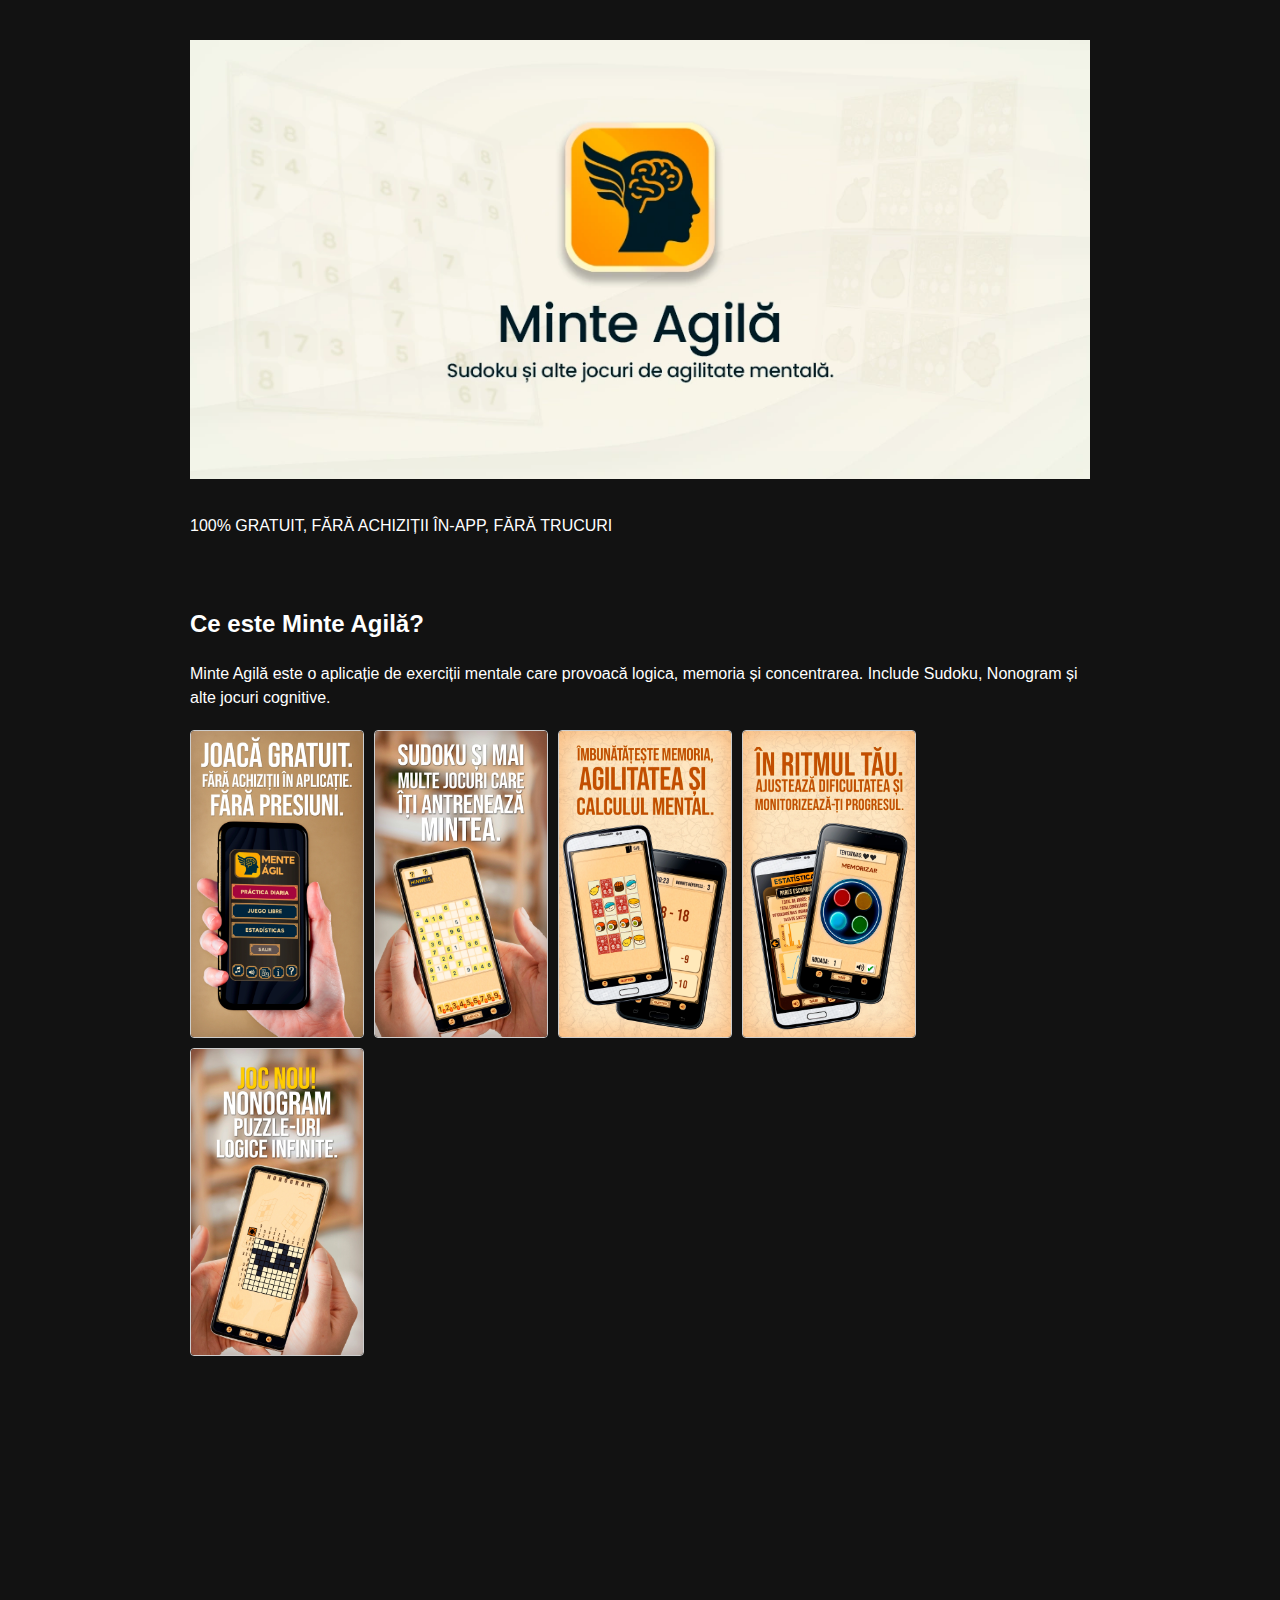
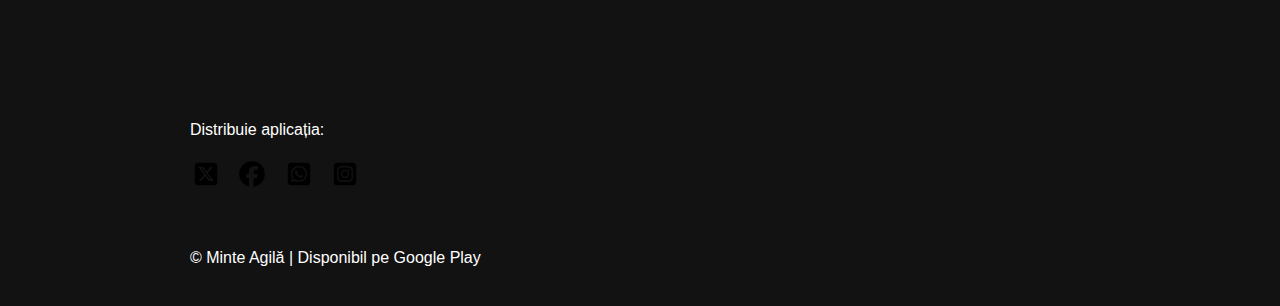
<file: index.html>
<!DOCTYPE html>
<html lang="ro">
<head>
  <meta charset="utf-8" />

  <title>Minte Agilă, Sudoku și alte jocuri mentale</title>

  <meta name="description" content="Antrenează-ți mintea în fiecare zi cu Minte Agilă, aplicația de jocuri mentale și antrenament cognitiv creată pentru a îmbunătăți memoria, logica și a-ți menține mintea activă." />
  <meta name="keywords" content="Minte Agilă, Sudoku, Nonogram, jocuri mentale, antrenament cognitiv, logică, memorie, aplicație gratuită, jocuri educative" />
  <meta name="viewport" content="width=device-width, initial-scale=1" />

  <!-- Canonical -->
  <link rel="canonical" href="https://erpepinomarino.github.io/menteAgil/ro/" />

  <!-- Alternate languages -->
  <link rel="alternate" hreflang="es" href="https://erpepinomarino.github.io/menteAgil/es/" />
  <link rel="alternate" hreflang="en" href="https://erpepinomarino.github.io/menteAgil/en/" />
  <link rel="alternate" hreflang="de" href="https://erpepinomarino.github.io/menteAgil/de/" />
  <link rel="alternate" hreflang="fr" href="https://erpepinomarino.github.io/menteAgil/fr/" />
  <link rel="alternate" hreflang="it" href="https://erpepinomarino.github.io/menteAgil/it/" />
  <link rel="alternate" hreflang="pt" href="https://erpepinomarino.github.io/menteAgil/pt/" />
  <link rel="alternate" hreflang="ro" href="https://erpepinomarino.github.io/menteAgil/ro/" />
  <link rel="alternate" hreflang="pl" href="https://erpepinomarino.github.io/menteAgil/pl/" />

  <!-- Open Graph -->
  <meta property="og:title" content="Minte Agilă, Sudoku și alte jocuri mentale">
  <meta property="og:description" content="Antrenează-ți mintea în fiecare zi cu Minte Agilă, aplicația de jocuri mentale și antrenament cognitiv creată pentru a îmbunătăți memoria, logica și a-ți menține mintea activă.">
  <meta property="og:image" content="https://erpepinomarino.github.io/menteAgil/assets/ro/BANNER_RO.webp">
  <meta property="og:url" content="https://erpepinomarino.github.io/menteAgil/ro/">
  <meta property="og:type" content="website">

  <!-- Twitter Cards -->
  <meta name="twitter:card" content="summary_large_image">
  <meta name="twitter:title" content="Minte Agilă, Sudoku și alte jocuri mentale">
  <meta name="twitter:description" content="Antrenează-ți mintea în fiecare zi cu Minte Agilă, aplicația de jocuri mentale și antrenament cognitiv creată pentru a îmbunătăți memoria, logica și a-ți menține mintea activă.">
  <meta name="twitter:image" content="https://erpepinomarino.github.io/menteAgil/assets/ro/BANNER_RO.webp">

  <!-- Schema JSON-LD -->
  <script type="application/ld+json">
  {
    "@context": "https://schema.org",
    "@type": "SoftwareApplication",
    "name": "Minte Agilă",
    "operatingSystem": "Android",
    "applicationCategory": "GameApplication",
    "offers": {
      "@type": "Offer",
      "price": "0",
      "priceCurrency": "USD"
    },
    "url": "https://erpepinomarino.github.io/menteAgil/ro/",
    "description": "Antrenează-ți mintea în fiecare zi cu Minte Agilă, aplicația de jocuri mentale și antrenament cognitiv creată pentru a îmbunătăți memoria, logica și a-ți menține mintea activă.",
    "image": "https://erpepinomarino.github.io/menteAgil/assets/ro/BANNER_RO.webp"
  }
  </script>

  <style>
    body { font-family: Arial, sans-serif; margin:0; padding:0; line-height:1.5; background-color:#121212; color:#ffffff; }
    header, main, footer { max-width:900px; margin:auto; padding:20px; }
    header h1 { font-size:2em; margin-bottom:0.2em; }
    header p { margin:0.5em 0; }
    .mockups { display:flex; flex-wrap:wrap; gap:10px; margin-top:20px; }
    .mockups img { width:calc(20% - 8px); height:auto; border-radius:4px; border:1px solid #ccc; }
    iframe { width:100%; max-width:560px; height:315px; margin-top:20px; border:none; }
    .share-icons { margin-top:20px; }
    .share-icons img { width:32px; height:32px; margin-right:10px; vertical-align:middle; }
    a { color:#1e90ff; text-decoration:none; }
    a:hover { text-decoration:underline; }
  </style>
</head>

<body>

  <header>
  <img src="../assets/ro/BANNER_RO.webp" alt="Minte Agilă Banner" style="width:100%;margin:20px 0;">
  <p>100% GRATUIT, FĂRĂ ACHIZIȚII ÎN-APP, FĂRĂ TRUCURI</p>
</header>

  <main>

    <section>
      <h2>Ce este Minte Agilă?</h2>
      <p>
        Minte Agilă este o aplicație de exerciții mentale care provoacă logica, memoria și concentrarea. Include Sudoku, Nonogram și alte jocuri cognitive.
      </p>
    </section>

    <section class="mockups">
      <img src="../assets/ro/SLIDE_1_RO.webp" alt="Ecran 1">
      <img src="../assets/ro/SLIDE_2_RO.webp" alt="Ecran 2">
      <img src="../assets/ro/SLIDE_3_RO.webp" alt="Ecran 3">
      <img src="../assets/ro/SLIDE_4_RO.webp" alt="Ecran 4">
      <img src="../assets/ro/SLIDE_5_RO.webp" alt="Ecran 5">
    </section>

    <section>
      <iframe src="https://www.youtube.com/embed/TU_VIDEO_ID_RO" title="Trailer Minte Agilă" allowfullscreen></iframe>
    </section>

    <section class="share-icons">
      <p>Distribuie aplicația:</p>
      <a href="https://twitter.com/intent/tweet?text=Antrenează-ți mintea cu Minte Agilă&url=https://erpepinomarino.github.io/menteAgil/ro/" target="_blank">
        <img src="../assets/share/x_icon.svg" alt="X">
      </a>
      <a href="https://www.facebook.com/sharer/sharer.php?u=https://erpepinomarino.github.io/menteAgil/ro/" target="_blank">
        <img src="../assets/share/fb_icon.svg" alt="Facebook">
      </a>
      <a href="https://api.whatsapp.com/send?text=Antrenează-ți mintea cu Minte Agilă https://erpepinomarino.github.io/menteAgil/ro/" target="_blank">
        <img src="../assets/share/wp_icon.svg" alt="WhatsApp">
      </a>
      <a href="https://www.instagram.com/?url=https://erpepinomarino.github.io/menteAgil/ro/" target="_blank">
        <img src="../assets/share/ig_icon.svg" alt="Instagram">
      </a>
    </section>

  </main>

  <footer>
    <p>© Minte Agilă | Disponibil pe Google Play</p>
  </footer>

</body>
</html>
</file>
